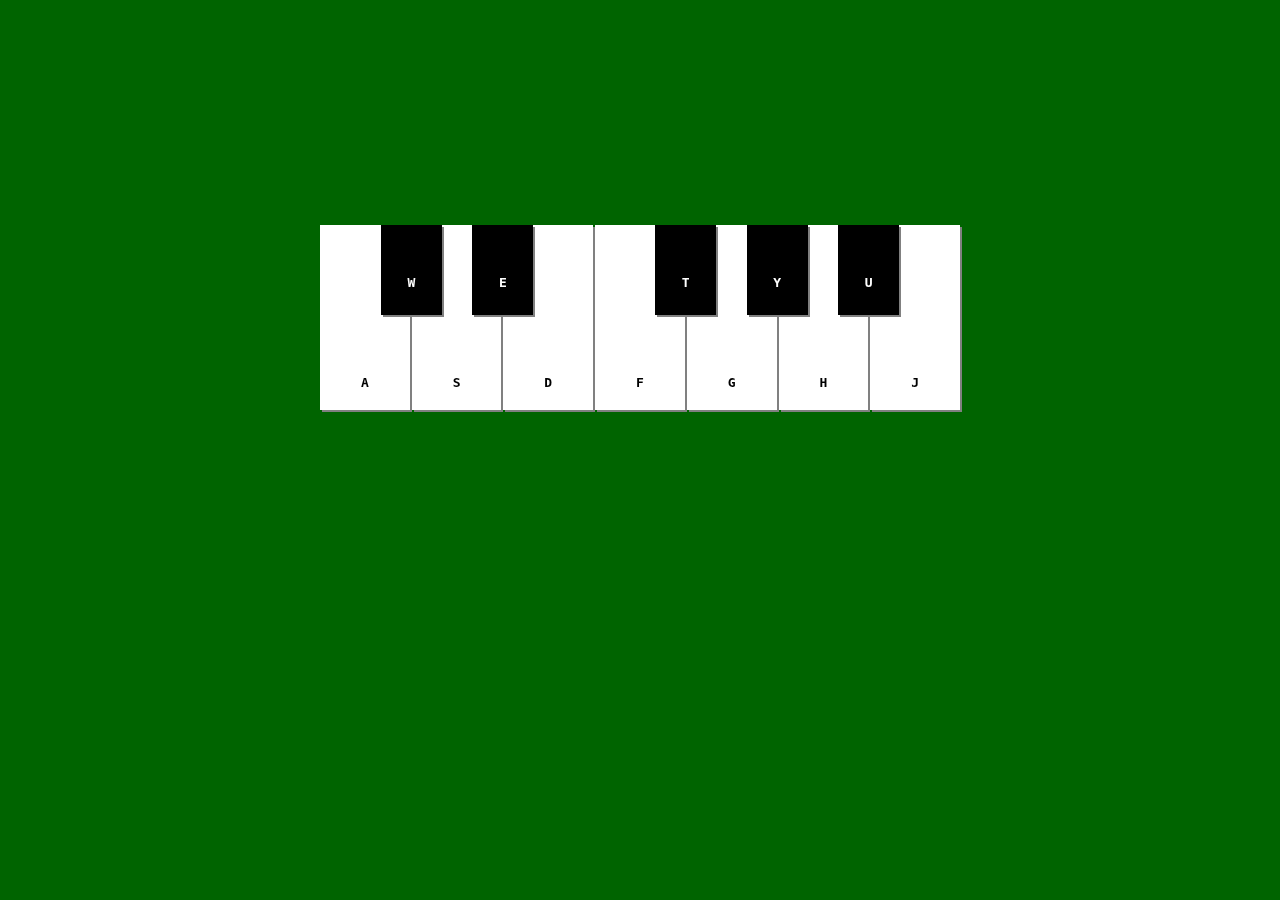
<file: index.html>
<!DOCTYPE html>
<html lang="en">
<head>
    <meta charset="UTF-8">
    <title>Virtual Piano</title>
    <meta name="viewport" content="width=device-width, initial-scale=1">
    <style>
        * {
            box-sizing: border-box;
            margin: 0;
            padding: 0;
        }

        body {background: darkgreen;}

        .white-keys {
            display: grid;
            grid-template-columns: repeat(21, 1fr);
            grid-template-areas: "a a a s s s d d d f f f g g g h h h j j j";
            position: fixed;
            right: 25%;
            top: 25%;
            width: 50%;
            grid-gap: 2px;
        }

        #a{grid-area: a}
        #s{grid-area: s}
        #d{grid-area: d}
        #f{grid-area: f}
        #g{grid-area: g}
        #h{grid-area: h}
        #j{grid-area: j}

        .white-keys kbd {
            display: inline-block;
            background: white;
            color: black;
            text-align: center;
            padding-top: 150px;
            padding-bottom: 20px;
            font-weight: bold;
            box-shadow: 2px 2px gray;
        }

        .black-keys {
            display: grid;
            grid-template-columns: repeat(21, 1fr);
            grid-template-areas: ". . w w . e e . . . . t t . y y . u u . .";
            position: fixed;
            right: 25%;
            top: 25%;
            width: 50%;
        }

        #w {grid-area: w;}
        #e {grid-area: e;}
        #t {grid-area: t;}
        #y {grid-area: y;}
        #u {grid-area: u;}

        .black-keys kbd {
            display: inline-block;
            background: black;
            color: white;
            text-align: center;
            padding-top: 50px;
            padding-bottom: 25px;
            font-weight: bold;
            box-shadow: 2px 2px gray;
        }
    </style>
</head>
<body>
<div class="white-keys">
    <kbd id="a">A</kbd>
    <kbd id="s">S</kbd>
    <kbd id="d">D</kbd>
    <kbd id="f">F</kbd>
    <kbd id="g">G</kbd>
    <kbd id="h">H</kbd>
    <kbd id="j">J</kbd>
</div>
<div class="black-keys">
    <kbd id="w">W</kbd>
    <kbd id="e">E</kbd>
    <kbd id="t">T</kbd>
    <kbd id="y">Y</kbd>
    <kbd id="u">U</kbd>
</div>

<script>
    document.addEventListener("keydown", function (event) {
        if (event.code === "KeyA") {
            let audio = document.createElement("AUDIO");
            audio.src = "sounds/A.mp3";
            audio.load();
            audio.play();
        }
        else if (event.code === "KeyS"){
            let audio = document.createElement("AUDIO");
            audio.src = "sounds/S.mp3";
            audio.load();
            audio.play();
        }
        else if (event.code === "KeyD"){
            let audio = document.createElement("AUDIO");
            audio.src = "sounds/D.mp3";
            audio.load();
            audio.play();
        }
        else if (event.code === "KeyF"){
            let audio = document.createElement("AUDIO");
            audio.src = "sounds/F.mp3";
            audio.load();
            audio.play();
        }
        else if (event.code === "KeyG"){
            let audio = document.createElement("AUDIO");
            audio.src = "sounds/G.mp3";
            audio.load();
            audio.play();
        }
        else if (event.code === "KeyH"){
            let audio = document.createElement("AUDIO");
            audio.src = "sounds/H.mp3";
            audio.load();
            audio.play();
        }
        else if (event.code === "KeyJ"){
            let audio = document.createElement("AUDIO");
            audio.src = "sounds/J.mp3";
            audio.load();
            audio.play();
        }
        else if (event.code === "KeyW") {
            let audio = document.createElement("AUDIO");
            audio.src = "sounds/W.mp3";
            audio.load();
            audio.play();
        }
        else if (event.code === "KeyE") {
            let audio = document.createElement("AUDIO");
            audio.src = "sounds/E.mp3";
            audio.load();
            audio.play();
        }
        else if (event.code === "KeyT") {
            let audio = document.createElement("AUDIO");
            audio.src = "sounds/T.mp3";
            audio.load();
            audio.play();
        }
        else if (event.code === "KeyY") {
            let audio = document.createElement("AUDIO");
            audio.src = "sounds/Y.mp3";
            audio.load();
            audio.play();
        }
        else if (event.code === "KeyU") {
            let audio = document.createElement("AUDIO");
            audio.src = "sounds/U.mp3";
            audio.load();
            audio.play();
        }
    });
</script>
</body>
</html>
</file>
